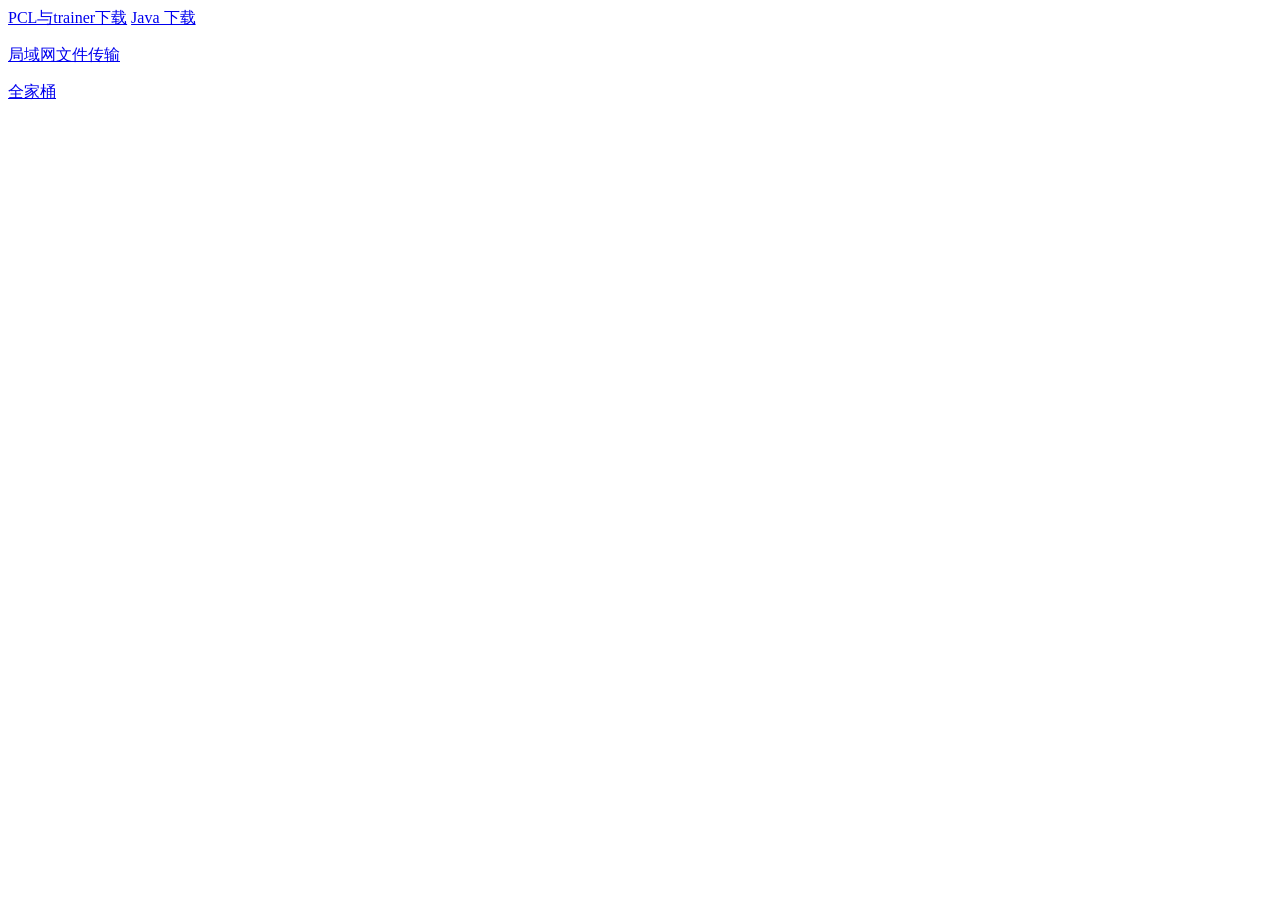
<file: index.html>
<!DOCTYPE html>
<a href="https://wwbcn.lanzout.com/iU3dP3mghyfi">PCL与trainer下载</a>
<a href="https://download.oracle.com/java/21/latest/jdk-21_windows-x64_bin.zip">Java 下载</a>

<p><a href="https://wwbcn.lanzout.com/ijleZ3mgk9qh">局域网文件传输</a></p>
<p><a href="https://www.feejii.com/console/files/0">全家桶</a></p>
</file>
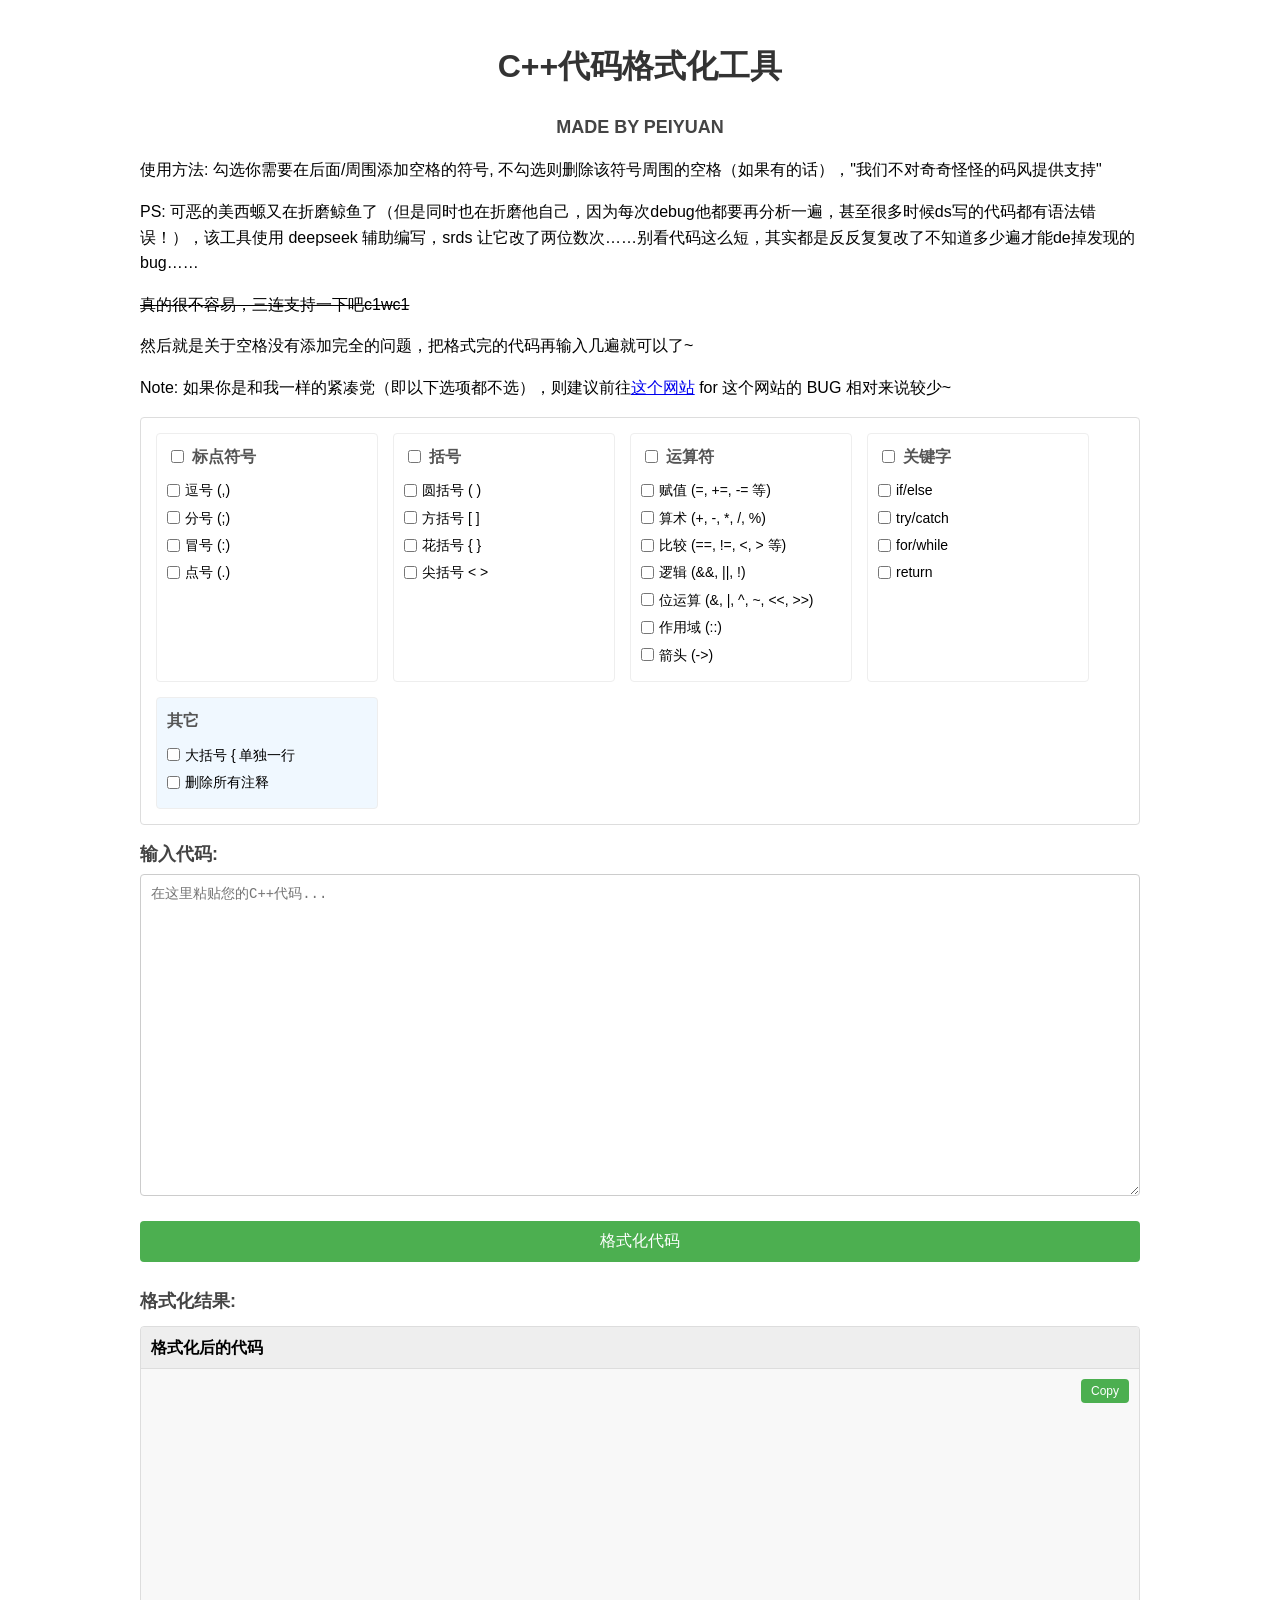
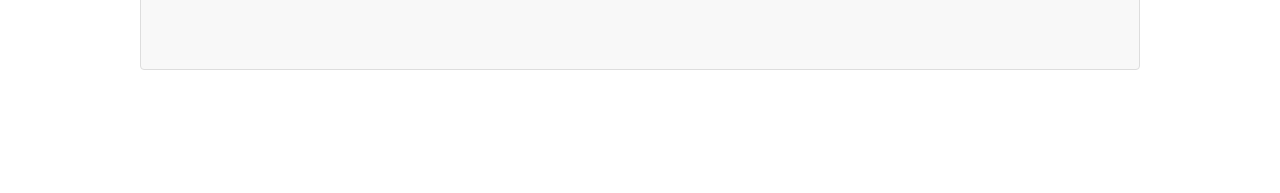
<file: tools/format/index.html>
<!DOCTYPE html>
<html lang="zh-CN">
<head>
    <meta charset="UTF-8">
    <meta name="viewport" content="width=device-width, initial-scale=1.0">
    <title>Peiyuan的C++代码格式化工具</title>
    <style>
        body {
            font-family: Arial, sans-serif;
            max-width: 1000px;
            margin: 0 auto;
            padding: 20px;
            line-height: 1.6;
        }
        .code-container {
            display: flex;
            flex-direction: column;
            gap: 15px;
        }
        textarea {
            width: calc(100% - 22px);
            height: 300px;
            padding: 10px;
            border: 1px solid #ccc;
            border-radius: 4px;
            font-family: 'Courier New', monospace;
            font-size: 14px;
            tab-size: 4;
            resize: vertical;
        }
        .output-wrapper {
            border: 1px solid #ddd;
            border-radius: 4px;
            background-color: #f8f8f8;
            margin-top: 5px;
        }
        .output-header {
            background-color: #eee;
            padding: 8px 10px;
            border-bottom: 1px solid #ddd;
            font-weight: bold;
            border-radius: 4px 4px 0 0;
        }
        .output-container {
            position: relative;
        }
        #outputCode {
            width: calc(100% - 22px);
            height: 280px;
            padding: 10px;
            font-family: 'Courier New', monospace;
            font-size: 14px;
            tab-size: 4;
            overflow: auto;
            white-space: pre;
            margin: 0;
            border: none;
            border-radius: 0 0 4px 4px;
        }
        .copy-btn {
            position: absolute;
            top: 10px;
            right: 10px;
            padding: 5px 10px;
            background-color: #4CAF50;
            color: white;
            border: none;
            border-radius: 4px;
            cursor: pointer;
            font-size: 12px;
            transition: background-color 0.3s;
            z-index: 10;
        }
        .copy-btn:hover {
            background-color: #45a049;
        }
        .copy-btn.copied {
            background-color: #2196F3;
        }
        button#formatBtn {
            padding: 10px 15px;
            background-color: #4CAF50;
            color: white;
            border: none;
            border-radius: 4px;
            cursor: pointer;
            font-size: 16px;
            transition: background-color 0.3s;
            margin: 10px 0;
        }
        button#formatBtn:hover {
            background-color: #45a049;
        }
        h1 {
            color: #333;
            text-align: center;
            margin-bottom: 20px;
        }
        h2 {
            margin: 0 0 5px 0;
            color: #444;
            font-size: 18px;
        }
        .container {
            display: flex;
            flex-direction: column;
        }
        .options-container {
            display: flex;
            flex-wrap: wrap;
            gap: 15px;
            margin-bottom: 15px;
            border: 1px solid #ddd;
            padding: 15px;
            border-radius: 4px;
        }
        .option-group {
            border: 1px solid #eee;
            padding: 10px;
            border-radius: 4px;
            min-width: 200px;
        }
        .option-group h3 {
            margin-top: 0;
            margin-bottom: 10px;
            font-size: 16px;
            color: #555;
            display: flex;
            align-items: center;
        }
        .option-group h3 input[type="checkbox"] {
            margin-right: 8px;
        }
        .option-item {
            margin: 5px 0;
            display: flex;
            align-items: center;
        }
        .option-item label {
            margin-left: 5px;
            font-size: 14px;
        }
        .option-item input[type="checkbox"] {
            margin: 0;
        }
        .option-group.other-options {
            background-color: #f0f8ff;
        }
    </style>
</head>
<body>
    <h1>C++代码格式化工具</h1>
    <h2><div style="text-align: center;"><b>MADE BY PEIYUAN</b></div></h2>
    <p>使用方法: 勾选你需要在后面/周围添加空格的符号, 不勾选则删除该符号周围的空格（如果有的话），"我们不对奇奇怪怪的码风提供支持"</p>
    <p>PS: 可恶的美西螈又在折磨鲸鱼了（但是同时也在折磨他自己，因为每次debug他都要再分析一遍，甚至很多时候ds写的代码都有语法错误！），该工具使用 deepseek 辅助编写，srds 让它改了两位数次……别看代码这么短，其实都是反反复复改了不知道多少遍才能de掉发现的bug……</p>
    <p><del>真的很不容易，三连支持一下吧c1wc1</del></p>
    <p>然后就是关于空格没有添加完全的问题，把格式完的代码再输入几遍就可以了~</p>

    <p>Note: 如果你是和我一样的紧凑党（即以下选项都不选），则建议前往<a href="/tools/formatold">这个网站</a> for 这个网站的 BUG 相对来说较少~</p>

    <div class="options-container">
        <div class="option-group">
            <h3><input type="checkbox" id="allPunctuation"> 标点符号</h3>
            <div class="option-item">
                <input type="checkbox" id="comma" class="punctuation-option">
                <label for="comma">逗号 (,)</label>
            </div>
            <div class="option-item">
                <input type="checkbox" id="semicolon" class="punctuation-option">
                <label for="semicolon">分号 (;)</label>
            </div>
            <div class="option-item">
                <input type="checkbox" id="colon" class="punctuation-option">
                <label for="colon">冒号 (:)</label>
            </div>
            <div class="option-item">
                <input type="checkbox" id="dot" class="punctuation-option">
                <label for="dot">点号 (.)</label>
            </div>
        </div>
        
        <div class="option-group">
            <h3><input type="checkbox" id="allBrackets"> 括号</h3>
            <div class="option-item">
                <input type="checkbox" id="roundBrackets" class="brackets-option">
                <label for="roundBrackets">圆括号 ( )</label>
            </div>
            <div class="option-item">
                <input type="checkbox" id="squareBrackets" class="brackets-option">
                <label for="squareBrackets">方括号 [ ]</label>
            </div>
            <div class="option-item">
                <input type="checkbox" id="curlyBrackets" class="brackets-option">
                <label for="curlyBrackets">花括号 { }</label>
            </div>
            <div class="option-item">
                <input type="checkbox" id="angleBrackets" class="brackets-option">
                <label for="angleBrackets">尖括号 < ></label>
            </div>
        </div>
        
        <div class="option-group">
            <h3><input type="checkbox" id="allOperators"> 运算符</h3>
            <div class="option-item">
                <input type="checkbox" id="assignment" class="operator-option">
                <label for="assignment">赋值 (=, +=, -= 等)</label>
            </div>
            <div class="option-item">
                <input type="checkbox" id="arithmetic" class="operator-option">
                <label for="arithmetic">算术 (+, -, *, /, %)</label>
            </div>
            <div class="option-item">
                <input type="checkbox" id="comparison" class="operator-option">
                <label for="comparison">比较 (==, !=, <, > 等)</label>
            </div>
            <div class="option-item">
                <input type="checkbox" id="logical" class="operator-option">
                <label for="logical">逻辑 (&&, ||, !)</label>
            </div>
            <div class="option-item">
                <input type="checkbox" id="bitwise" class="operator-option">
                <label for="bitwise">位运算 (&, |, ^, ~, <<, >>)</label>
            </div>
            <div class="option-item">
                <input type="checkbox" id="scope" class="operator-option">
                <label for="scope">作用域 (::)</label>
            </div>
            <div class="option-item">
                <input type="checkbox" id="arrow" class="operator-option">
                <label for="arrow">箭头 (->)</label>
            </div>
        </div>
        
        <div class="option-group">
            <h3><input type="checkbox" id="allKeywords"> 关键字</h3>
            <div class="option-item">
                <input type="checkbox" id="ifElse" class="keyword-option">
                <label for="ifElse">if/else</label>
            </div>
            <div class="option-item">
                <input type="checkbox" id="tryCatch" class="keyword-option">
                <label for="tryCatch">try/catch</label>
            </div>
            <div class="option-item">
                <input type="checkbox" id="forWhile" class="keyword-option">
                <label for="forWhile">for/while</label>
            </div>
            <div class="option-item">
                <input type="checkbox" id="return" class="keyword-option">
                <label for="return">return</label>
            </div>
        </div>

        <div class="option-group other-options">
            <h3>其它</h3>
            <div class="option-item">
                <input type="checkbox" id="braceNewline">
                <label for="braceNewline">大括号 { 单独一行</label>
            </div>
            <div class="option-item">
                <input type="checkbox" id="removeComments">
                <label for="removeComments">删除所有注释</label>
            </div>
        </div>
    </div>
    
    <div class="code-container">
        <div class="container">
            <h2>输入代码:</h2>
            <textarea id="inputCode" placeholder="在这里粘贴您的C++代码..."></textarea>
        </div>
        
        <button id="formatBtn">格式化代码</button>
        
        <div class="container">
            <h2>格式化结果:</h2>
            <div class="output-wrapper">
                <div class="output-header">格式化后的代码</div>
                <div class="output-container">
                    <pre id="outputCode"></pre>
                    <button class="copy-btn" id="copyBtn">Copy</button>
                </div>
            </div>
        </div>
    </div>

    <script>
        // 设置全选/取消全选功能
        document.getElementById('allPunctuation').addEventListener('change', function() {
            const options = document.querySelectorAll('.punctuation-option');
            options.forEach(option => {
                option.checked = this.checked;
            });
        });
        
        document.getElementById('allBrackets').addEventListener('change', function() {
            const options = document.querySelectorAll('.brackets-option');
            options.forEach(option => {
                option.checked = this.checked;
            });
        });
        
        document.getElementById('allOperators').addEventListener('change', function() {
            const options = document.querySelectorAll('.operator-option');
            options.forEach(option => {
                option.checked = this.checked;
            });
        });
        
        document.getElementById('allKeywords').addEventListener('change', function() {
            const options = document.querySelectorAll('.keyword-option');
            options.forEach(option => {
                option.checked = this.checked;
            });
        });
        
        // 当子选项变化时检查是否需要取消全选
        function checkGroup(optionClass, masterCheckboxId) {
            const options = document.querySelectorAll('.' + optionClass);
            const master = document.getElementById(masterCheckboxId);
            
            options.forEach(option => {
                option.addEventListener('change', function() {
                    const allChecked = Array.from(options).every(opt => opt.checked);
                    const noneChecked = Array.from(options).every(opt => !opt.checked);
                    
                    if (allChecked) {
                        master.checked = true;
                        master.indeterminate = false;
                    } else if (noneChecked) {
                        master.checked = false;
                        master.indeterminate = false;
                    } else {
                        master.indeterminate = true;
                    }
                });
            });
        }
        
        checkGroup('punctuation-option', 'allPunctuation');
        checkGroup('brackets-option', 'allBrackets');
        checkGroup('operator-option', 'allOperators');
        checkGroup('keyword-option', 'allKeywords');
        
        // 格式化按钮事件
        document.getElementById('formatBtn').addEventListener('click', function() {
            const inputCode = document.getElementById('inputCode').value;
            let formattedCode = formatCppCode(inputCode);
            let t=10;
            while(t--){
                formattedCode = formatCppCode(formattedCode);
            }
            document.getElementById('outputCode').textContent = formattedCode+"\n//This Code is modified by PEIYUAN's C++ format tool(you can try ticking the \"erase comments\" option to remove this message lol)";
            
            const outputElement = document.getElementById('outputCode');
            outputElement.scrollTop = outputElement.scrollHeight;
        });

        document.getElementById('copyBtn').addEventListener('click', function() {
            const outputCode = document.getElementById('outputCode').textContent;
            navigator.clipboard.writeText(outputCode).then(() => {
                const copyBtn = document.getElementById('copyBtn');
                copyBtn.textContent = 'Copied!';
                copyBtn.classList.add('copied');
                setTimeout(() => {
                    copyBtn.textContent = 'Copy';
                    copyBtn.classList.remove('copied');
                }, 800);
            }).catch(err => {
                console.error('复制失败: ', err);
                alert('复制失败，请手动选择文本后复制');
            });
        });

        function formatCppCode(code) {
            const removeComments = document.getElementById('removeComments').checked;
            const braceNewline = document.getElementById('braceNewline').checked;
            
            // 保护注释内容（如果不删除注释）
            const commentMatches = [];
            if (!removeComments) {
                // 保护单行注释
                code = code.replace(/\/\/.*$/gm, (match) => {
                    commentMatches.push(match);
                    return `\u0002${commentMatches.length-1}\u0002`;
                });
                // 保护多行注释
                code = code.replace(/\/\*[\s\S]*?\*\//g, (match) => {
                    commentMatches.push(match);
                    return `\u0002${commentMatches.length-1}\u0002`;
                });
            }else{
                // 删除单行注释 (//...)
                code = code.replace(/\/\/.*$/gm, '');
                // 删除多行注释 (/*...*/)
                code = code.replace(/\/\*[\s\S]*?\*\//g, '');
                // 删除因此产生的空行
                code = code.replace(/^\s*[\r\n]/gm, '');
            }

            // 保护字符串和字符常量
            const stringAndCharRegex = /("(?:\\"|[^"])*")|('(?:\\'|[^'])*')/g;
            const stringAndCharMatches = [];
            let protectedCode = code.replace(stringAndCharRegex, (match) => {
                stringAndCharMatches.push(match);
                return `\u0000${stringAndCharMatches.length-1}\u0000`;
            });

            const lines = protectedCode.split('\n');
            let result = [];
            
            for (let i = 0; i < lines.length; i++) {
                let line = lines[i].trimEnd();
                
                if (line.trim() === '') {
                    continue;
                }
                
                // 转换空格缩进为制表符
                line = line.replace(/^(( {4})+)/g, (m) => '\t'.repeat(m.length / 4));
                
                // 预处理指令保持原样
                if (line.trim().startsWith('#')) {
                    let restoredLine = line.replace(/\u0000(\d+)\u0000/g, (_, n) => 
                        stringAndCharMatches[parseInt(n)]);
                    result.push(restoredLine);
                    continue;
                }
                
                // 处理大括号断行选项
                if (braceNewline) {
                    if (line.trim() === '{') {
                        const indent = line.match(/^\s*/)[0];
                        result.push(indent + '{');
                        continue;
                    }
                    
                    if (line.includes('{') && line.trim() !== '{') {
                        const parts = line.split('{');
                        const beforeBrace = parts[0].trim();
                        const afterBrace = parts.slice(1).join('{');
                        const indent = line.match(/^\s*/)[0];
                        
                        if (beforeBrace) result.push(indent + beforeBrace);
                        result.push(indent + '{');
                        if (afterBrace.trim()) line = indent + afterBrace;
                        else continue;
                    }
                } else {
                    if (line.trim() === '{' && result.length > 0) {
                        const lastLine = result.pop();
                        result.push(lastLine + '{');
                        continue;
                    }
                    line = line.replace(/\s*{\s*/g, '{');
                }
                
                const indent = line.match(/^\s*/)[0];
                let content = line.slice(indent.length);
                
                // 标点符号格式化
                if (document.getElementById('comma').checked) content = content.replace(/\s*,\s*/g, ', ');
                else content = content.replace(/\s*,\s*/g, ',');
                
                if (document.getElementById('semicolon').checked) content = content.replace(/\s*;\s*/g, '; ');
                else content = content.replace(/\s*;\s*/g, ';');
                
                if (document.getElementById('colon').checked) content = content.replace(/\s*:\s*/g, ': ');
                else content = content.replace(/\s*:\s*/g, ':');
                
                if (document.getElementById('dot').checked) content = content.replace(/\s*\.\s*/g, '. ');
                else content = content.replace(/\s*\.\s*/g, '.');
                
                // 括号格式化
                if (document.getElementById('roundBrackets').checked) {
                    content = content.replace(/\s*\(\s*/g, ' ( ').replace(/\s*\)\s*/g, ' ) ');
                } else {
                    content = content.replace(/\s*\(\s*/g, '(').replace(/\s*\)\s*/g, ')');
                }
                
                if (document.getElementById('squareBrackets').checked) {
                    content = content.replace(/\s*\[\s*/g, ' [ ').replace(/\s*\]\s*/g, ' ] ');
                } else {
                    content = content.replace(/\s*\[\s*/g, '[').replace(/\s*\]\s*/g, ']');
                }
                
                if (document.getElementById('curlyBrackets').checked) {
                    content = content.replace(/\s*\{\s*/g, ' { ').replace(/\s*\}\s*/g, ' } ');
                } else {
                    content = content.replace(/\s*\{\s*/g, '{').replace(/\s*\}\s*/g, '}');
                }
                
                // 运算符格式化
                if (document.getElementById('arithmetic').checked) {
                    content = content.replace(/([^+\-*/%=]|^)([+\-*/%])([^+\-*/%=]|$)/g, '$1 $2 $3');
                    content = content.replace(/(\w)\s*-\s*(\w)/g, '$1 - $2');
                } else {
                    content = content.replace(/([^+\-*/%=]|^)\s*([+\-*/%])\s*([^+\-*/%=]|$)/g, '$1$2$3');
                }

                // 运算符处理
                if (document.getElementById('arithmetic').checked) {
                    // 处理普通算术运算符（+、-、*、/、%），但不处理复合赋值运算符
                    content = content.replace(/([^+\-*/%=]|^)([+\-*/%])([^+\-*/%=]|$)/g, '$1 $2 $3');
                    // 修复可能被错误分割的负号（如a -b -> a - b）
                    content = content.replace(/(\w)\s*-\s*(\w)/g, '$1 - $2');
                } else {
                    // 移除普通算术运算符周围的空格，但不影响复合赋值运算符
                    content = content.replace(/([^+\-*/%=]|^)\s*([+\-*/%])\s*([^+\-*/%=]|$)/g, '$1$2$3');
                }

                if (document.getElementById('assignment').checked) {
                    // 处理复合赋值运算符（+=、-=等）
                    content = content.replace(/\s*([+\-*/%]?=)\s*/g, ' $1 ');
                } else {
                    content = content.replace(/\s*([+\-*/%]?=)\s*/g, '$1');
                }

                // 处理比较运算符 <, >, <=, >=
                if (document.getElementById('comparison').checked) {
                    // 先处理 <= 和 >=，确保它们不被拆开
                    content = content.replace(/\s*(<=|>=)\s*/g, ' $1 ');
                    // 然后处理单独的 < 和 >，但要排除 << 和 >>
                    content = content.replace(/([^<]|^)\s*<\s*([^=<]|$)/g, '$1 < $2');
                    content = content.replace(/([^>]|^)\s*>\s*([^=>]|$)/g, '$1 > $2');
                } else {
                    content = content.replace(/\s*(<=|>=)\s*/g, '$1');
                    content = content.replace(/([^<]|^)\s*<\s*([^=<]|$)/g, '$1<$2');
                    content = content.replace(/([^>]|^)\s*>\s*([^=>]|$)/g, '$1>$2');
                }

                // 处理位运算符 << 和 >>
                if (document.getElementById('bitwise').checked) {
                    content = content.replace(/\s*(<<|>>)\s*/g, ' $1 ');
                } else {
                    content = content.replace(/\s*(<<|>>)\s*/g, '$1');
                }
                
                if (document.getElementById('logical').checked) {
                    content = content.replace(/\s*(&&|\|\||!)\s*/g, ' $1 ');
                } else {
                    content = content.replace(/\s*(&&|\|\||!)\s*/g, '$1');
                }
                
                if (document.getElementById('scope').checked) {
                    content = content.replace(/\s*(::)\s*/g, ' $1 ');
                } else {
                    content = content.replace(/\s*(::)\s*/g, '$1');
                }
                
                if (document.getElementById('arrow').checked) {
                    content = content.replace(/\s*(->)\s*/g, ' $1 ');
                } else {
                    content = content.replace(/\s*(->)\s*/g, '$1');
                }
                // 关键字
                if (document.getElementById('ifElse').checked) {
                    content = content.replace(/\}\s*else\s*\{/g, '} else {')
                                .replace(/\bif\s*\(/g, 'if (')
                                .replace(/\belse\s*if\s*\(/g, 'else if (');
                } else {
                    content = content.replace(/\}\s*else\s*\{/g, '}else{')
                                .replace(/\bif\s*\(/g, 'if(')
                                .replace(/\belse\s*if\s*\(/g, 'else if(');
                }
                
                if (document.getElementById('tryCatch').checked) {
                    content = content.replace(/\}\s*catch\s*\(/g, '} catch (');
                } else {
                    content = content.replace(/\}\s*catch\s*\(/g, '}catch(');
                }
                
                if (document.getElementById('forWhile').checked) {
                    content = content.replace(/\b(for|while)\s*\(/g, '$1 (');
                } else {
                    content = content.replace(/\b(for|while)\s*\(/g, '$1(');
                }
                
                // return处理
                if (document.getElementById('return').checked) {
                    content = content.replace(/\breturn\s+/g, 'return ');
                } else {
                    // 只有当return后面不是数字时才移除空格
                    content = content.replace(/\breturn\s+(?![0-9])/g, 'return');
                    // 保留return后面跟着数字时的空格
                    content = content.replace(/\breturn\s+(?=[0-9])/g, 'return ');
                }
                
                // 处理多余空格
                content = content.replace(/\s+/g, ' ').trim();
                
                // 恢复被保护的字符串内容
                let restoredContent = content.replace(/\u0000(\d+)\u0000/g, (_, n) => 
                    stringAndCharMatches[parseInt(n)]);
                
                result.push(indent + restoredContent);
            }

            let formattedCode = result.join('\n');
            // 恢复被保护的注释内容（如果不删除注释）
            if (!removeComments) {
                formattedCode = formattedCode.replace(/\u0002(\d+)\u0002/g, (_, n) => 
                    commentMatches[parseInt(n)]);
            }
            // 二次保护字符串内容（用于运算符修正）
            const finalStringMatches = [];
            formattedCode = formattedCode.replace(stringAndCharRegex, (match) => {
                finalStringMatches.push(match);
                return `\u0001${finalStringMatches.length-1}\u0001`;
            });

            // 修正运算符（确保不处理字符串内的内容）
            formattedCode = formattedCode
                .replace(/<\s*</g, '<<').replace(/>\s*>/g, '>>')
                .replace(/<\s*=/g, '<=').replace(/>\s*=/g, '>=')
                .replace(/=\s*=/g, '==').replace(/!\s*=/g, '!=')
                .replace(/\+\s*\+/g, '++').replace(/\-\s*\-/g, '--')
                .replace(/\+\s*=/g, '+=').replace(/\-\s*=/g, '-=')
                .replace(/\*\s*=/g, '*=').replace(/\/\s*=/g, '/=')
                .replace(/%\s*=/g, '%=').replace(/&\s*=/g, '&=')
                .replace(/\|\s*=/g, '|=').replace(/\^\s*=/g, '^=')
                .replace(/<<\s*=/g, '<<=').replace(/>>\s*=/g, '>>=')
                .replace(/\-\s*>/g, '->').replace(/:\s*:/g, '::');

            // 最终恢复字符串内容
            formattedCode = formattedCode.replace(/\u0001(\d+)\u0001/g, (_, n) => 
                finalStringMatches[parseInt(n)]);
            
            return formattedCode;
        }
    </script>
    <br>
    <br>
    <br>
    <br>
</body>
</html>
</file>
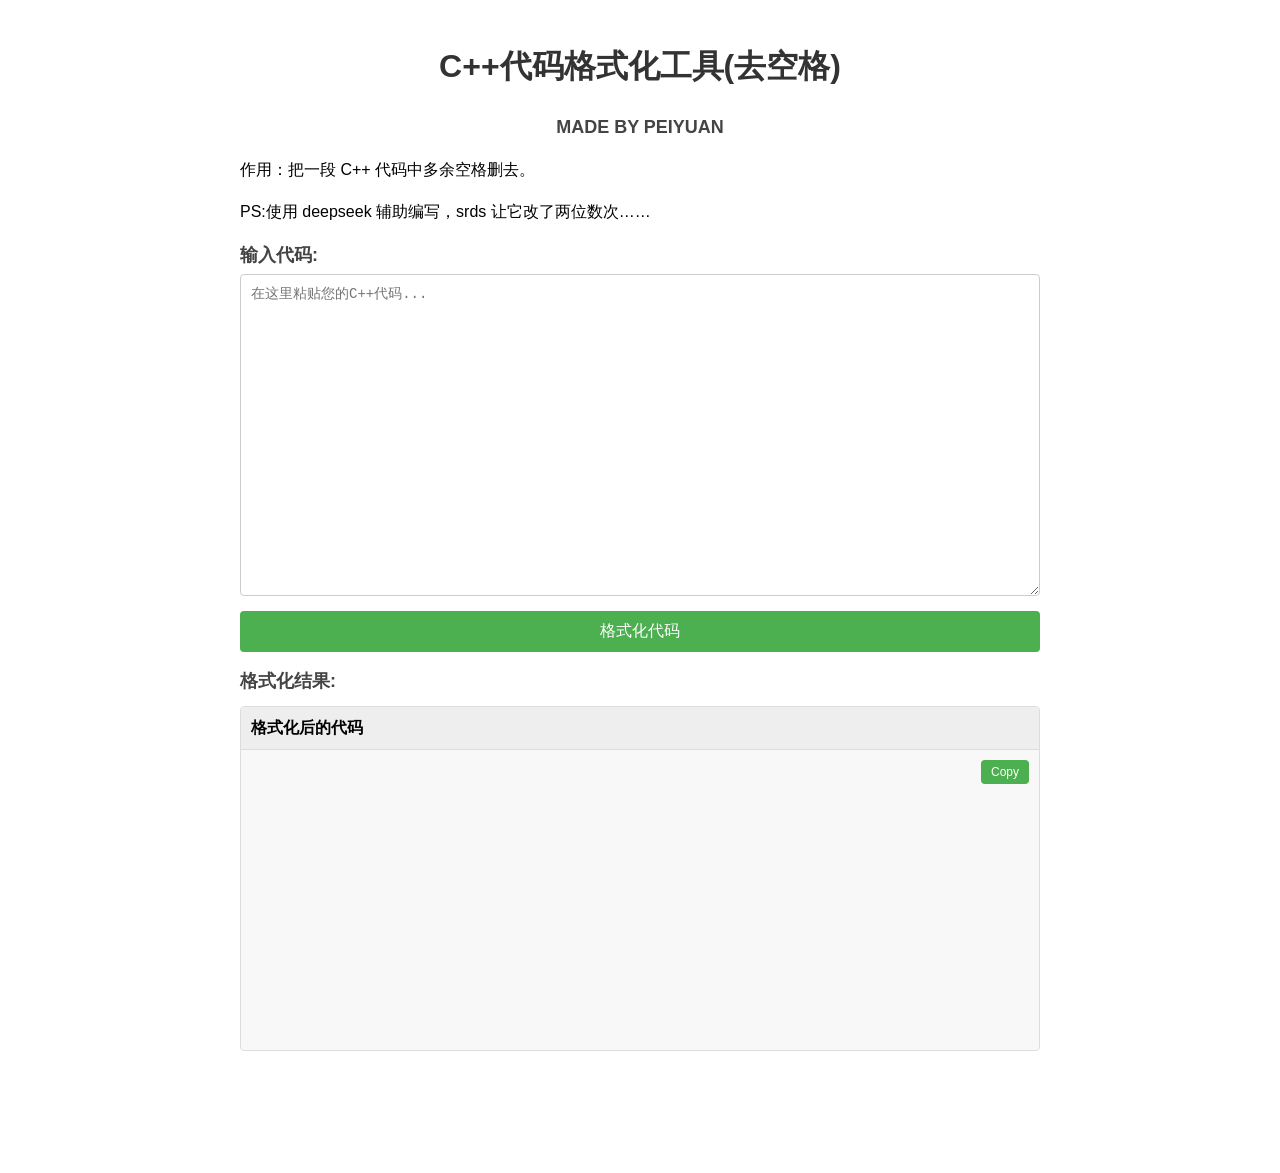
<file: tools/formatold/index.html>
<!DOCTYPE html>
<html lang="zh-CN">
<head>
    <meta charset="UTF-8">
    <meta name="viewport" content="width=device-width, initial-scale=1.0">
    <title>Peiyuan的C++代码格式化工具</title>
    <style>
        body {
            font-family: Arial, sans-serif;
            max-width: 800px;
            margin: 0 auto;
            padding: 20px;
            line-height: 1.6;
        }
        .code-container {
            display: flex;
            flex-direction: column;
            gap: 15px;
        }
        textarea {
            width: calc(100% - 22px); /* 减去padding和border宽度 */
            height: 300px;
            padding: 10px;
            border: 1px solid #ccc;
            border-radius: 4px;
            font-family: 'Courier New', monospace;
            font-size: 14px;
            tab-size: 4;
            resize: vertical;
        }
        .output-wrapper {
            border: 1px solid #ddd;
            border-radius: 4px;
            background-color: #f8f8f8;
            margin-top: 5px; /* 与标题间距 */
        }
        .output-header {
            background-color: #eee;
            padding: 8px 10px;
            border-bottom: 1px solid #ddd;
            font-weight: bold;
            border-radius: 4px 4px 0 0;
        }
        .output-container {
            position: relative;
        }
        #outputCode {
            width: calc(100% - 22px); /* 与textarea保持一致 */
            height: 280px;
            padding: 10px;
            font-family: 'Courier New', monospace;
            font-size: 14px;
            tab-size: 4;
            overflow: auto;
            white-space: pre;
            margin: 0;
            border: none;
            border-radius: 0 0 4px 4px;
        }
        .copy-btn {
            position: absolute;
            top: 10px;
            right: 10px;
            padding: 5px 10px;
            background-color: #4CAF50;
            color: white;
            border: none;
            border-radius: 4px;
            cursor: pointer;
            font-size: 12px;
            transition: background-color 0.3s;
            z-index: 10;
        }
        .copy-btn:hover {
            background-color: #45a049;
        }
        .copy-btn.copied {
            background-color: #2196F3;
        }
        button#formatBtn {
            padding: 10px 15px;
            background-color: #4CAF50;
            color: white;
            border: none;
            border-radius: 4px;
            cursor: pointer;
            font-size: 16px;
            transition: background-color 0.3s;
        }
        button#formatBtn:hover {
            background-color: #45a049;
        }
        h1 {
            color: #333;
            text-align: center;
            margin-bottom: 20px;
        }
        h2 {
            margin: 0 0 5px 0;
            color: #444;
            font-size: 18px;
        }
        .container {
            display: flex;
            flex-direction: column;
        }
    </style>
</head>
<body>
    <h1>C++代码格式化工具(去空格)</h1>
    <h2><div style="text-align: center;"><b>MADE BY PEIYUAN</b></div></h2>
    <p>作用：把一段 C++ 代码中多余空格删去。</p>
    <p>PS:使用 deepseek 辅助编写，srds 让它改了两位数次……</p>
    <div class="code-container">
        <div class="container">
            <h2>输入代码:</h2>
            <textarea id="inputCode" placeholder="在这里粘贴您的C++代码..."></textarea>
        </div>
        
        <button id="formatBtn">格式化代码</button>
        
        <div class="container">
            <h2>格式化结果:</h2>
            <div class="output-wrapper">
                <div class="output-header">格式化后的代码</div>
                <div class="output-container">
                    <pre id="outputCode"></pre>
                    <button class="copy-btn" id="copyBtn">Copy</button>
                </div>
            </div>
        </div>
    </div>

    <script>
        // 原有的JavaScript代码保持不变
        document.getElementById('formatBtn').addEventListener('click', function() {
            const inputCode = document.getElementById('inputCode').value;
            const formattedCode = formatCppCode(inputCode);
            document.getElementById('outputCode').textContent = formattedCode;
            
            const outputElement = document.getElementById('outputCode');
            outputElement.scrollTop = outputElement.scrollHeight;
        });

        document.getElementById('copyBtn').addEventListener('click', function() {
            const outputCode = document.getElementById('outputCode').textContent;
            navigator.clipboard.writeText(outputCode).then(() => {
                const copyBtn = document.getElementById('copyBtn');
                copyBtn.textContent = 'Copied!';
                copyBtn.classList.add('copied');
                setTimeout(() => {
                    copyBtn.textContent = 'Copy';
                    copyBtn.classList.remove('copied');
                }, 800);
            }).catch(err => {
                console.error('复制失败: ', err);
                alert('复制失败，请手动选择文本后复制');
            });
        });

        function formatCppCode(code) {
            const stringAndCharRegex = /("(?:\\"|[^"])*")|('(?:\\'|[^'])*')/g;
            const stringAndCharMatches = [];
            let protectedCode = code.replace(stringAndCharRegex, (match) => {
                stringAndCharMatches.push(match);
                return `\u0000${stringAndCharMatches.length-1}\u0000`;
            });

            const lines = protectedCode.split('\n');
            let result = [];
            
            for (let i = 0; i < lines.length; i++) {
                let line = lines[i].trimEnd();
                
                if (line.trim() === '') {
                    continue;
                }
                
                line = line.replace(/^(( {4})+)/g, (m) => '\t'.repeat(m.length / 4));
                
                if (line.trim().startsWith('#')) {
                    let restoredLine = line.replace(/\u0000(\d+)\u0000/g, (_, n) => 
                        stringAndCharMatches[parseInt(n)]);
                    result.push(restoredLine);
                    continue;
                }
                
                if (line.trim() === '{') {
                    if (result.length > 0) {
                        const lastLine = result.pop();
                        result.push(lastLine + '{');
                        continue;
                    }
                }
                
                const indent = line.match(/^\s*/)[0];
                let content = line.slice(indent.length);
                
                content = content
                    .replace(/\s*([=+:.\-*/%<>!&|^~])\s*/g, '$1')
                    .replace(/\s*([\(\{\[<])\s*/g, '$1')
                    .replace(/\s*([\)\}\]>])\s*/g, '$1')
                    .replace(/\s*,\s*/g, ',')
                    .replace(/\s*;\s*/g, ';')
                    .replace(/\s*(->|::)\s*/g, '$1')
                    .replace(/\}\s*else\s*\{/g, '}else{')
                    .replace(/\}\s*catch\s*\(/g, '}catch(')
                    .replace(/\b\s+\b/g, ' ')
                    .trim();
                
                let restoredContent = content.replace(/\u0000(\d+)\u0000/g, (_, n) => 
                    stringAndCharMatches[parseInt(n)]);
                
                result.push(indent + restoredContent);
            }
            
            return result.join('\n');
        }
    </script>
    <br>
    <br>
    <br>
    <br>
</body>
</html>
</file>
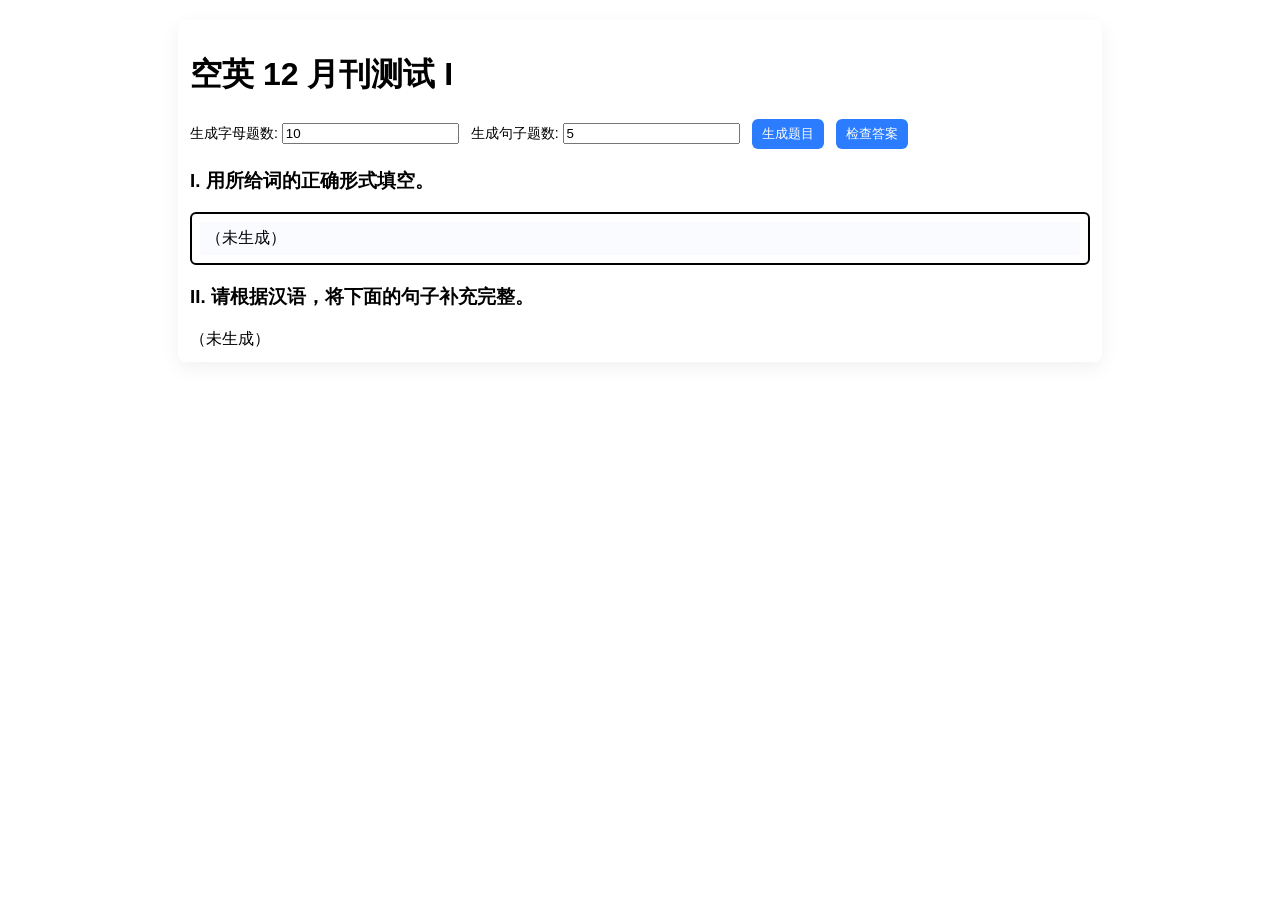
<file: tools/sc/index.html>
<!doctype html>
<html lang="zh-CN">
  <head>
  <meta charset="utf-8" />
  <meta name="viewport" content="width=device-width,initial-scale=1" />
  <title>Studio Classroom 练习生成器</title>
  <link rel="stylesheet" href="style.css">
  </head>
<body>
  <div class="container">
    <h1>空英 12 月刊测试 I</h1>
    
    <div class="controls">
      <label>生成字母题数: <input id="letn" type="number" min="0" value="10"></label>
      <label>生成句子题数: <input id="senn" type="number" min="0" value="5"></label>
      <button id="genBtn">生成题目</button>
      <button id="checkBtn">检查答案</button>
    </div>
    <strong><h3>I. 用所给词的正确形式填空。</h3></strong>
    <div id="wordbank" class="wordbank">
      <div id="wordbankList" class="wordbank-list">（未生成）</div>
    </div>

    <div id="problems"></div>

    <div id="redbank">
      <strong><h3>II. 请根据汉语，将下面的句子补充完整。</h3></strong>
      <div id="redbankList">（未生成）</div>
    </div>
  </div>

  <script src="app.js"></script>
</body>
</html>
</file>
<file: tools/sc/style.css>
:root{--accent:#2b7cff;--ok:#2ea44f;--bad:#d73a49}
body{font-family:system-ui,-apple-system,Segoe UI,Roboto,'Helvetica Neue',Arial;margin:20px;background:#f7f9fc;color:#111}
.container{max-width:900px;margin:0 auto;padding:20px;background:#fff;border-radius:8px;box-shadow:0 6px 20px rgba(0,0,0,0.06)}
.controls{display:flex;gap:12px;align-items:center;margin-bottom:16px;flex-wrap:wrap}
.controls label{font-size:14px}
button{background:var(--accent);color:#fff;border:none;padding:8px 12px;border-radius:6px;cursor:pointer}
button:disabled{opacity:.6;cursor:default}
.wordbank{border:2px solid #ddd;padding:12px;border-radius:6px;margin-bottom:12px}
.wordbank strong{display:block;margin-bottom:6px}
.wordbank-list{padding:6px;background:#fafbff;border-radius:4px}
.problem{margin:8px 0;padding:8px;border-radius:6px;border:1px solid #efefef;background:#fff}
.problem .prompt{margin-bottom:6px}
.problem input[type='text']{width:60%;padding:6px;border-radius:4px;border:1px solid #ccc}
.ok{background:rgba(46,164,79,0.08);border-color:var(--ok)}
.bad{background:rgba(215,58,73,0.06);border-color:var(--bad)}
.score{margin-top:12px;padding:10px;border-radius:6px;background:#f2f5ff}
.correctAnswer{margin-left:8px;color:#666;font-size:13px}

/* 简洁样式：整体居中、黑色实线单词库、正确绿/错误红 */
body{font-family:Arial,Helvetica,sans-serif;background:#fff;color:#000}
.container{max-width:900px;margin:20px auto;padding:12px}
.controls{margin-bottom:12px}
button{padding:6px 10px}
.wordbank{border:2px solid #000;padding:8px;margin-bottom:12px}
.wordbank strong{display:block;margin-bottom:6px}
.problem{padding:6px;margin-bottom:8px;border:1px solid #ddd}
.problem .prompt{margin-bottom:6px}
.problem input[type='text']{width:60%;padding:6px}
.sentence-input{width:80px;padding:4px}
.ok{color:#0a0}
.bad{color:#a00}
input.ok{border:2px solid #0a0;background:#f6fff6}
input.bad{border:2px solid #a00;background:#fff6f6}
.correctAnswer{display:block;margin-top:6px;color:#333;font-size:13px}
.redbank{margin-top:12px}
.redbank strong{display:block;margin-bottom:6px}
</file>
